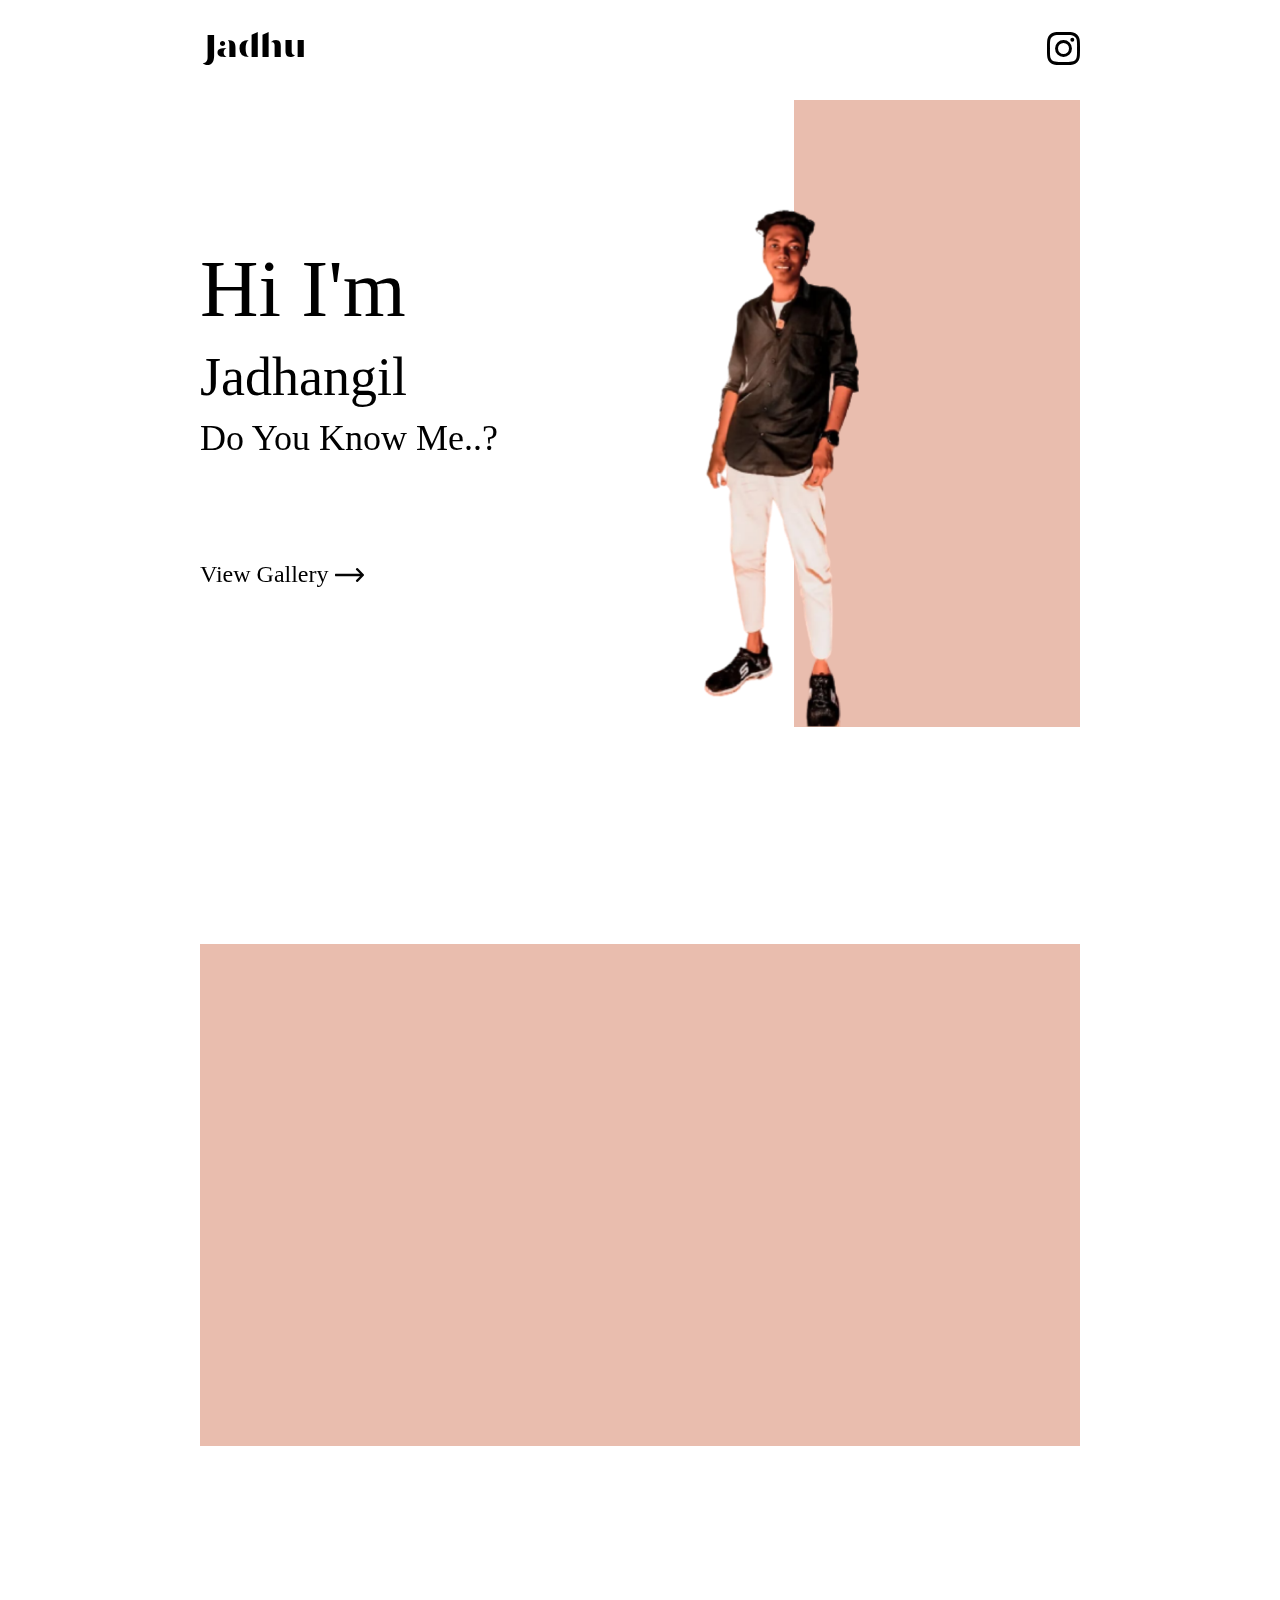
<file: index.html>
<!DOCTYPE html>
<html lang="en">

<head>
  
  <meta name="google-site-verification" content="JmP9OPJavOhpLGkxmPqNadyIJmiCZh_QDYruj1vpa44" />
  <meta charset="UTF-8">
  <meta http-equiv="X-UA-Compatible" content="IE=edge">
  <meta name="viewport" content="width=device-width, initial-scale=1.0">
  <meta name="description" content="Meet Jadhangil, a skilled web developer with a passion for creating high-quality, user-friendly websites. Let Jadhangil bring your online vision to life">
  <meta name="keywords" content="Jadhangil ,perayam">
  <meta name="author" content="Jadhangil PM">
  <meta property="og:title" content="Jadhangil PM">
  <meta property="og:description" content="visit site..">
 
  <style>
    #forScrollHide{
    overflow-x:hidden;
    }
  </style>
  
  <title>Jadhangil PM</title>
  <link rel="icon" type="image/png" href="./jadhangilPM.jpg">
  <!-- Style link -->
  <link href="https://unpkg.com/aos@2.3.1/dist/aos.css" rel="stylesheet">

  <link rel="stylesheet" href="./lightbox.min.css">
  <link rel="stylesheet" href="./reset.css">
  <link rel="stylesheet" href="./base.css">
  <link rel="stylesheet" href="./style.css">
  <link rel="stylesheet" href="./responsive.css">
  <link rel="stylesheet" href="./gallery.css">
  <!-- End Style Link -->
  
  <script type="application/ld+json">
{
  "@context": "https://schema.org/",
  "@type": "Person",
  "name": "Jadhangil PM",
  "url": "https://jadhangil.github.io/profile/",
  "image": "https://jadhangil.github.io/profile/jadhangilPM.jpg",
  "sameAs": [
    "https://www.instagram.com/jadhangil_/",
    "https://jadhangil.github.io/profile/"
  ],
  "jobTitle": "Web Developer"  
}
</script>
  <style>
    #forScrollHide{
    overflow-x:hidden;
    }
  </style>
</head>

<body id="forScrollHide">

  <div class="all">
    <!-- Header -->
    <header>
      <p class="logo" data-aos="fade-down" data-aos-delay="0">Jadhu</p>
      <a class="insta" href="https://www.instagram.com/jadhangil_">
        <img src="./icon/insta-icon.svg" alt="" data-aos="fade-down" data-aos-delay="10">
      </a>
    </header>
    <!-- End Header  -->

 
    <!-- Home-Section -->
    <div class="home-sec">
      <div class="txt-sec">

        <div class="home-txt">
          <h2 class="hed-1" data-aos="fade-right"  data-aos-delay="600" >Hi I'm</h2>
          <h1 class="hed-2" data-aos="fade-right" data-aos-delay="1200" >Jadhangil</h1>
          <h3 class="hed-3" data-aos="fade-right" data-aos-delay="2000" >Do You Know Me..?</h3>
          <a href="#gallery">
            <div  data-aos="fade-up" data-aos-delay="2500" class="home-btn">
              <p>View Gallery <img src="./icon/arrow-right.svg" alt=""></p>
            </div>
          </a>
        </div>

      </div>
      <div class="img-sec">
        <img src="./images/my-bg.png" alt="" data-aos="fade-left" data-aos-delay="2600">
        <div class="home-box" data-aos="fade-left" data-aos-delay="2200"></div>
      </div>

    </div>
    <!-- End Home Section -->


    <!-- Quote Section -->
    <div class="quote-sec">
      <img src="./images/Jadhangil.png" alt="" data-aos="fade-right">
      <div class="qt">
        <p class="qts1" data-aos="fade-left">Bad News is</p>
        <p class="qts2" data-aos="fade-left">Time Flies..</p>
        <p class="qts3" data-aos="fade-left">& Good News is</p>
        <p class="qts4" data-aos="fade-left">You are The Pilot..</p>
      </div>
    </div>
    <!-- End Quote Section -->
    <h2 id="gallery" class="hg" data-aos="zoom-in-right">Gallery</h2>
    <!-- Gallery section -->
    <div class="container">
      <div class="gallery">

        <a href="./images/1.jpg" class="imgs"  data-lightbox="models" data-title="" data-aos="zoom-in-down" >
          <img src="./images/1.jpg" alt="">
        </a>
        
        <a href="./images/2.jpg" class="imgs"  data-lightbox="models" data-title="" data-aos="zoom-in-down" >
          <img src="./images/2.jpg" alt="">
        </a>

        <a href="./images/2.jpg" class="imgs" data-lightbox="models" data-title="" data-aos="zoom-in-down">
          <img src="./images/3.jpg" alt="">
        </a>

        <a href="./images/4.jpg" class="imgs" data-lightbox="models" data-title="" data-aos="zoom-in-down">
          <img src="./images/4.jpg" alt="">
        </a>

        <a href="./images/5.jpg" class="imgs" data-lightbox="models" data-title="" data-aos="zoom-in-down">
          <img src="./images/5.jpg" alt="">
        </a>

        <a href="./images/6.jpg" class="imgs" data-lightbox="models" data-title="" data-aos="zoom-in-down">
          <img src="./images/6.jpg" alt="">
        </a>
        
         <a href="./jadhangilPM.jpg" class="imgs" data-lightbox="models" data-title="" data-aos="zoom-in-down">
          <img src="./jadhangilPM.jpg" alt="">
        </a>

        <!-- <a href="./images/7.jpg" class="imgs" data-lightbox="models" data-title="" data-aos="zoom-in-down">
          <img src="./images/7.jpg" alt="">
        </a> -->


      </div>
    </div>


  </div>
 
  <script src="./lightbox-plus-jquery.min.js"></script>
  <script src="https://unpkg.com/aos@2.3.1/dist/aos.js"></script>
  <script>
    AOS.init({duration:2000});
  </script>
</body>

</html>
</file>
<file: base.css>
/* Variable */
:root {
    --first-color: #000000;
    --second-color: #e9bdae;
}

html {
    scroll-behavior: smooth;
    
}

*::selection {
    background: var(--second-color);
}

/* Font - poppins */
@import url('https://fonts.googleapis.com/css2?family=Poppins:ital,wght@0,100;0,200;0,300;0,400;0,500;0,600;0,700;0,800;0,900;1,100;1,200;1,300;1,400;1,500;1,600;1,700;1,800;1,900&display=swap');
/* Font - raginy */
@import url('./RaginyRegular-rgwZA.ttf');

@font-face {
  font-family: Raginy;
  src: url('./RaginyRegular-rgwZA.ttf');
}
@font-face {
  font-family: Poppins;
  src: url('https://fonts.googleapis.com/css2?family=Poppins:ital,wght@0,100;0,200;0,300;0,400;0,500;0,600;0,700;0,800;0,900;1,100;1,200;1,300;1,400;1,500;1,600;1,700;1,800;1,900&display=swap');
}
body{width: 100%;
    overflow-x: hidden;}
*{font-family: Poppins}

/* *{outline: .2px solid blue;}  */
</file>
<file: style.css>
.all {
    max-width: 1208px;
    margin: 0 auto;
}

header {
    display: flex;
    justify-content: space-between;
    align-items: center;
    height: 164px;
    width: 100%;

}

header .logo {
    font-family: Raginy;
    font-weight: normal;
    font-size: 44px;
    color: #000;
}

header img {
    width: 40px;
    height: 39.99px;


}






.home-sec {
    width: 100%;
    height: 846px;
    display: flex;
    justify-content: space-between;

}

.txt-sec {
    max-width: 604px;
    max-height: 846px;
    display: flex;
    flex-direction: column;
    justify-content: center;

}

.home-txt a {
    text-decoration: none;
    color: #000;
}

.hed-1 {
    font-family: Poppins;
    font-weight: 500;
    font-size: 121px;
    text-align: left;
    color: #000;
    line-height: 130px;

}

.hed-2 {

    font-family: Poppins;
    font-weight: 500;
    font-size: 81px;
    text-align: left;
    color: #000;
    line-height: 100px;

}

.hed-3 {

    font-family: Poppins;
    font-weight: 500;
    font-size: 54px;
    text-align: left;
    color: #000;
    line-height: 76.92px;

}

.home-btn {
    margin-top: 101px;
    font-family: Poppins;
    font-weight: 500;
    font-size: 2.25rem;
    text-align: left;
    color: #000;
    transition-duration: .6s;

}
.home-btn:hover {
    transform: translateY(-4px);

}


.img-sec {
    width: 604px;
    height: 846px;
    position: relative;

}

.img-sec .home-box {
    height: 100%;
    width: 437px;
    background: var(--second-color);
    position: absolute;
    right: 0px;
    bottom: 0px;


}

.img-sec img {
    width: 290px;
    position: absolute;
    left: 0px;
    bottom: 0px;
    z-index: 1;
    transition-duration: .6s;
}



.quote-sec {
    width: 100%;
    height: 734px;
    margin-top: 164px;
    position: relative;

}

.quote-sec img{
    width: 512.29px;
    height: 672.97px;
    position: absolute;
    left: 0px;
    top: 0px;
    outline: 6px solid white;
    }
.quote-sec .qt{width: 1148px;
    height: 673px;
    background: #e9bdae;
    position: absolute;
    right: 0;bottom: 0;
    z-index: -1;
    padding-left: 50%;
    display: flex;
    flex-direction: column;
    justify-content: center;
    }

.qts1{
    font-family: Poppins;
    font-weight: 500;
    font-size: 67.34px;
    text-align: left;
    color: #000;
    line-height: 102px;
    }

.qts2{font-family: Poppins;
    font-weight: 500;
    font-size: 50.52px;
    text-align: left;
    color: #000;
    line-height: 76px;
    }

.qts3{font-family: Poppins;
    font-weight: 500;
    font-size: 37.9px;
    text-align: left;
    color: #000;
    line-height: 57px;
    }

.qts4{font-family: Poppins;
    font-weight: 500;
    font-size: 21.33px;
    text-align: left;
    color: #000;
    line-height: 31px;}
</file>
<file: responsive.css>
@media screen and (max-width: 1400px) {

    body {
        margin: 0;
        padding: 0;
        padding: 0 200px;
        overflow-x: hidden;
    }

    header {
        height: 100px;
    }

    header .logo {
        font-size: 31px;

    }

    header img {
        height: 33px;
        width: 33px;
    }

    .home-sec {
        width: 100%;
        height: 627px;
        margin-bottom: 100px;


    }

    .txt-sec {
        max-width: 478px;
        max-height: 100%;

    }

    .hed-1 {
        line-height: 100px;
        font-family: Poppins;
        font-weight: 500;
        font-size: 81px;

    }

    .hed-2 {


        line-height: 76.92px;
        font-family: Poppins;
        font-weight: 500;
        font-size: 54px;
        text-align: left;
        color: #000;

    }

    .hed-3 {

        line-height: 44.44px;
        font-family: Poppins;
        font-weight: 500;
        font-size: 36px;
        text-align: left;
        color: #000;


    }

    .home-btn {
        font-family: Poppins;
        font-weight: 500;
        font-size: 24px;

    }

    .home-btn img {
        width: 29.38px;
        height: 14.06px;



    }

    .img-sec {
        max-width: 392px;
        position: relative;
        height: 627px;



    }

    .img-sec img {
        width: 290px;
        position: absolute;
        left: 0px;
        bottom: 0px;
        z-index: 1;
        width: 210px;
        height: 521px;

    }

    .img-sec .home-box {
        height: 100%;
        width: 286px;
        background: var(--second-color);
        position: absolute;
        right: 0px;
        bottom: 0px;


    }

    /* quote section */

    .quote-sec {
        max-width: 100%;
        height: 555px;
        margin-top: 164px;
        position: relative;



    }

    .quote-sec img {

        position: absolute;
        left: 0px;
        top: 0px;
        width: 382.29px;
        height: 501.97px;


    }

    .quote-sec .qt {

        background: #e9bdae;
        position: absolute;
        right: 0;
        bottom: 0;
        z-index: -1;
        padding-left: 47%;
        display: flex;
        flex-direction: column;
        justify-content: center;

        max-width: 100%;
        height: 502px;


    }

    .qts1 {
        font-family: Poppins;
        font-weight: 500;
        font-size: 67.34px;
        text-align: left;
        color: #000;
        line-height: 76.52px;

        font-family: Poppins;
        font-weight: 500;
        font-size: 50.52px;
        text-align: left;
        color: #000;

    }

    .qts2 {
        font-family: Poppins;
        font-weight: 500;
        font-size: 37.9px;
        text-align: left;
        color: #000;
        line-height: 57.40px;
    }

    .qts3 {
        font-family: Poppins;
        font-weight: 500;
        font-size: 21.33px;
        text-align: left;
        color: #000;
        line-height: 32.30px;
    }

    .qts4 {
        font-family: Poppins;
        font-weight: 500;
        font-size: 21.33px;
        text-align: left;
        color: #000;
        line-height: 24.23px;

        font-family: Poppins;
        font-weight: 500;
        font-size: 16px;
        text-align: left;
        color: #000;

    }

}



@media screen and (max-width: 1316px) {
    .quote-sec .qt {
        padding-left: 54%;


    }

}

@media screen and (max-width: 1194px) {

    body {
        margin: 0;
        padding: 0;
        padding: 0 60px;
        overflow-x: hidden;
    }

    .quote-sec .qt {
        padding-left: 48%;


    }
}

@media screen and (max-width: 1025px) {


    .quote-sec .qt {
        padding-left: 54%;


    }


}

@media screen and (max-width: 924px) {


    .quote-sec .qt {
        padding-left: 50%;


    }

    .quote-sec img {


        width: 324px;
        height: 425.87px;
        outline: 4px solid #fff;



    }

    .img-sec .home-box {
        height: 100%;
        max-width: 172px;
        background: var(--second-color);
        position: absolute;
        right: 0px;
        bottom: 0px;


    }

    .img-sec img {
        width: 290px;
        position: absolute;
        left: unset;
        right: 85px;
        bottom: 0px;
        z-index: 1;
        width: 210px;
        height: 521px;

    }

    .txt-sec {
        max-width: 100%;
    }

    .img-sec {
        max-width: 0px;

    }
}

@media screen and (max-width: 836px) {

    .home-sec {
        height: 985px;
        margin-bottom: 100px;
        /* background-color: aquamarine; */
    }

    .img-sec {
        max-width: 60px;
        height: 985px;
        position: relative;

    }

    .img-sec img {
        width: 290px;
        position: absolute;
        left: unset;
        right: 78px;
        bottom: 0px;
        z-index: 1;
        max-width: 270px;
        height: 668px;

    }

    .img-sec .home-box {
        height: 985px;
        max-width: 172px;
        background: var(--second-color);
        position: absolute;
        right: 0px;
        bottom: 0px;
        top: 0;
    }

    .txt-sec {
        max-width: 604px;
        max-height: 709px;
        display: flex;
        flex-direction: column;
        justify-content: unset;
        padding-top: 211px;

    }



    /* quote section */

    /* .quote-sec {

        width: 100%;
        height: 925px;
        position: relative;
        margin: 200px 0;
    }

    .quote-sec img {

        height: 100%;
        width: 100%;
        position: absolute;
        top: 0;
        left: 0;
        z-index: 1;
    }

    .quote-sec .qt {

        padding-left: unset;
        position: absolute;
        left: 0;
        top: 0;
        bottom: 0px;
        right: 0;
        z-index: 2;
        width: 100%;
        height: 200%;
        background: transparent;
        
        backdrop-filter: blur(15px);
        --webkit-backdrop-filter: blur(15px);
        background-color: rgba(0, 0, 0, 0.11);

    }

    .quote-sec .qt p {
        color: white;
    }

 */


    .quote-sec {
        position: relative;
        width: 100%;
        height: 925px;
    }

    .quote-sec img {
        position: absolute;
        width: 100%;
        height: 100%;
        top: 0;
        left: 0;
        bottom: 0;
        z-index: 0;
    }

    .quote-sec .qt {

        padding: unset;
        height: 100%;
        width: 100%;
        position: absolute;
        top: 0;
        left: 0;


        background: transparent;
        /* Note: currently only Safari supports backdrop-filter */
        backdrop-filter: blur(15px);
        --webkit-backdrop-filter: blur(15px);
        background-color: rgba(0, 0, 0, 0.355);
        z-index: 2;
        display: flex;
        flex-direction: column;
        align-items: center;
        justify-content: center;

    }

    .qt p {
        text-align: center;
        color: white;
    }




}

@media screen and (max-width: 769px) {

    .img-sec img {

        right: 30px;


    }

    .img-sec .home-box {
        max-width: 150px;
    }


    body {
        padding: 0 40px;
    }

    .quote-sec {
        height: 800px;

    }

}

@media screen and (max-width: 656px) {

    .img-sec img {

        right: 30px;
        width: 230px;
        height: 566px;




    }

    .img-sec .home-box {
        max-width: 138px;
    }



    body {
        padding: 0 30px;
    }

    .quote-sec {
        height: 700px;

    }

}

@media screen and (max-width: 560px) {
    header {
        height: 10vh;
    }

    header img {
        height: 26px;
        width: 26px;
    }

    header .logo {
        font-size: 26px;
        border: none;
    }


    .home-sec {
        height: 835px;

    }

    .img-sec img {
        top: unset;
        left: unset;
        right: 32px;
        bottom: 0;
        width: 218px;
        height: 536px;

    }

    .txt-sec {
        height: 100%;
    }

    .img-sec {
        height: 100%;
    }



    .hed-1 {
        font-family: Poppins;
        font-weight: 500;
        font-size: 54px;
        text-align: left;
        color: #000;
        line-height: 66.66px;

    }

    .hed-2 {

        font-family: Poppins;
        font-weight: 500;
        font-size: 36px;
        text-align: left;
        color: #000;
        line-height: 44.44px;

    }

    .hed-3 {

        font-family: Poppins;
        font-weight: 500;
        font-size: 24px;
        text-align: left;
        color: #000;
        line-height: 34px;

    }

    .home-btn p {
        font-size: 20px;
    }




    .img-sec .home-box {
        max-width: 138px;
        height: unset;
    }

    body {
        padding: 0 30px;
    }

    .quote-sec {
        height: 540px;

    }

}

@media screen and (max-width: 466px) {

    .img-sec .home-box {
        max-width: 90px;

    }

    .img-sec img {
        top: unset;
        left: unset;
        right: -14px;
        bottom: 0;
        width: 218px;
        height: 536px;

    }

    .qts1 {

        font-weight: 500;
        font-size: 37.90px;
        text-align: left;
        color: #000;
        line-height: 55.08px;
    }

    .qts2 {
        font-family: Poppins;
        font-weight: 500;
        font-size: 28.43px;
        text-align: left;
        color: #000;
        line-height: 41.31px;
    }

    .qts3 {
        font-family: Poppins;
        font-weight: 500;
        font-size: 21.33px;
        text-align: left;
        color: #000;
        line-height: 31px;
    }

    .qts4 {
        font-family: Poppins;
        font-weight: 500;
        font-size: 16px;
        text-align: left;
        color: #000;
        line-height: 23.25px;
    }

}

@media screen and (max-width: 422px) {

    .img-sec .home-box {
        max-width: 90px;

    }

    .img-sec img {
        top: unset;
        left: unset;
        right: -32px;
        bottom: 0;
        width: 218px;
        height: 536px;

    }

    .quote-sec {
        height: 460px;

    }

}

@media screen and (max-width: 396px) {
    .img-sec img {
        top: unset;
        left: unset;
        right: -32px;
        bottom: 0;


        max-width: 184px;
        height: 454px;


    }

    /* header{
        height: 8vh;
    } */
    header img{
        height: 22px;
        width: 22px;
    }
    header .logo{
        font-size: 22px;
        border: none;
    }

    .img-sec .home-box {
        max-width: 90px;
        z-index: -1;

    }
    .img-sec{
        width: 1px;
    }

    .img-sec .home-box {
        right: -5px;
        max-width: 60px;

    }
    .quote-sec {
        height: 380px;

    }

    
        .txt-sec {
            padding-top: 97px;
      }
      body {
        padding: 0 26px;
    }

    .home-btn{
        margin-top: 30px;
    }
}

@media screen and (max-width: 376px) {
    .img-sec .home-box {
        right: -5px;
        max-width: 60px;

    }
    .quote-sec {
        height: 360px;

    }

    
        .txt-sec {
            padding-top: 100px;
      }
     

      .qts1 {
        font-size: 28.43px;
        line-height: 41.31px;
    }
    .qts2 {
        font-size: 21.33px;
        line-height: 31px;
    }
    .qts3 {
        font-size: 16px;
        line-height: 23.25px;
    }
    .qts4 {
        font-size: 14px;
        line-height: 22px;
    }


}
</file>
<file: gallery.css>
* {
    margin: 0;
    padding: 0;
    box-sizing: border-box;
    /* outline: .2px solid blue; */
}
.container{

    width: 100%;
    min-height: auto;
    display: flex;
    align-items: center;
    justify-content: center;
}
.gallery{
    max-width: 1208px;
    overflow: hidden;
    display: grid;
    grid-template-columns: repeat(auto-fit,minmax(250px,1fr));
    grid-gap: 30px;
    margin: 0;
    padding: 0;
    
}
.gallery img{width: 100%;border-radius: 3%;}
body{overflow-x: hidden;}

#gallery{
    padding-top: 158px;
    padding-bottom: 78px !important;
    font-family: Poppins;
    font-weight: 500;
    font-size: 50px;
    text-align: left;
    color: #000;
    line-height: 0px;
    padding-bottom: 0%;
    margin: 0;
}
.container{
    padding: 0px;
    padding-bottom: 200px;
    margin: 0px;
   
}



@media screen and (max-width: 1400px) {

    #gallery {


       
        font-weight: 600;
        font-size: 2.4em;
       

    }
}

.imgs{
    overflow: hidden;
}
.imgs img{
    transition-duration: .6s;
     border-radius: 3%;
    
}
.home-txt .home-btn{
    transition-duration: .6s !important;
    
}
.home-txt .home-btn:hover{
    transform: translatey(-4px) !important;   
}
.imgs:hover img{
    transform: scale(1.1);
    rotate: 2deg;
}
.insta{
    transition-duration: .6s ;
}
.insta:hover{
    transform: translatey(-4px); 
}
.home-btn{transition-duration: .6s !important;}
.home-btn:hover {
    transform: translateY(-4px) !important;

}
</file>
